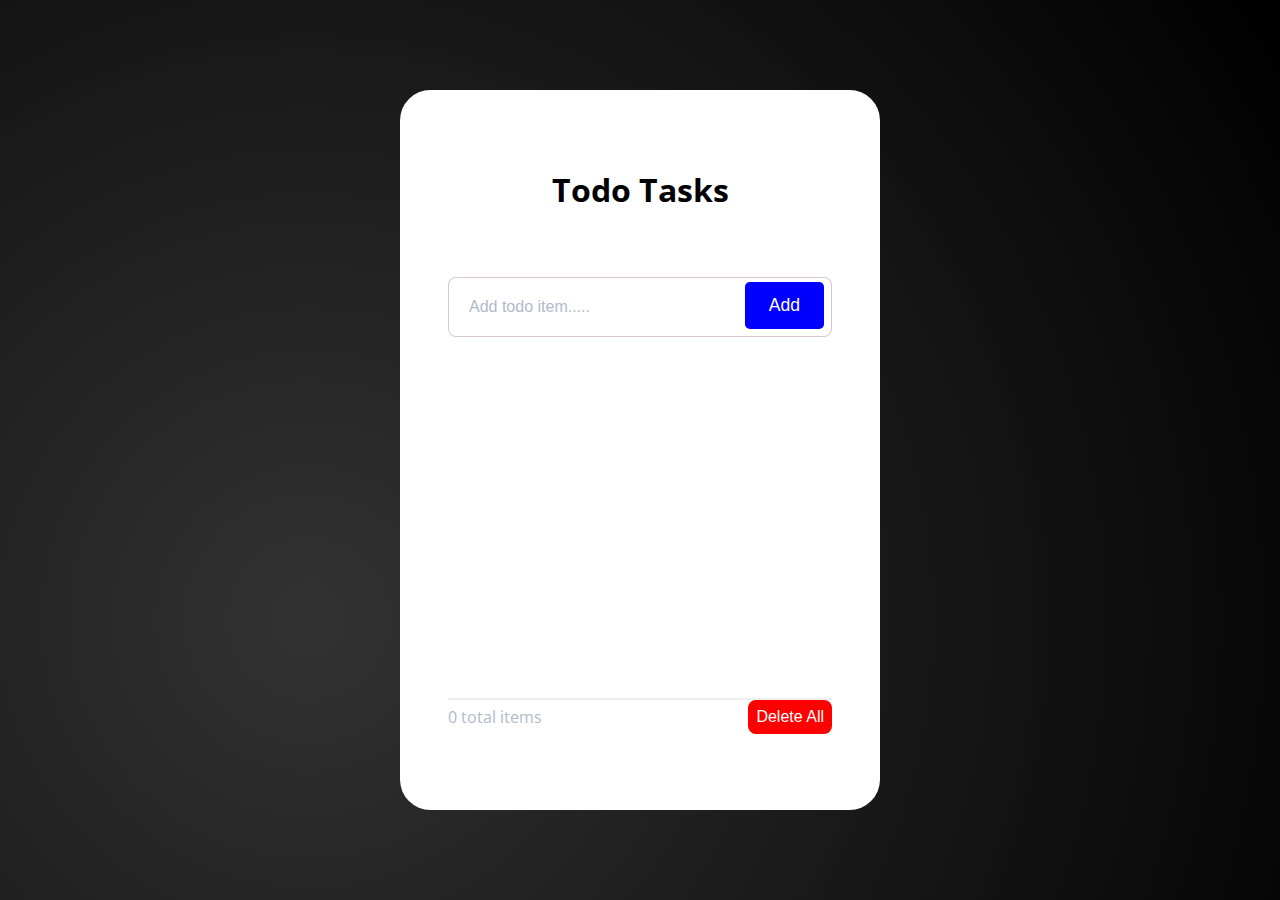
<file: todo/index.html>
<!DOCTYPE html>
<html lang="en">

<head>
    <meta charset="UTF-8">
    <meta name="viewport" content="width=device-width, initial-scale=1.0">
    <title>Todo</title>
    <link rel="preconnect" href="https://fonts.googleapis.com">
    <link rel="preconnect" href="https://fonts.gstatic.com" crossorigin>
    <link href="https://fonts.googleapis.com/css2?family=Open+Sans:ital,wght@0,300..800;1,300..800&display=swap"
        rel="stylesheet">
        <link rel="stylesheet" href="https://fonts.googleapis.com/css2?family=Material+Symbols+Outlined:opsz,wght,FILL,GRAD@24,400,0,0" />
    <link rel="stylesheet" href="./index.css">
</head>

<body>
    <section class="todos-container">
        <div class="main-title">
            <h1>Todo Tasks</h1>
        </div>
        <div class="input">
            <input type="text" 
                placeholder="Add todo item....."
                 class="input-field" id="todoInput" />
            <button class="btn">Add</button>
        </div>
        <ul class="scroll">
            <li id="todoList"></li>
        </ul>
        <div>
            <hr class="counter">
            <div class="counter-container">
                <p><span id="todoCount">0</span> total items</p>
                <button class="deleteBtn">Delete All</button>
            </div>
        </div>
    </section>
    <script src="./index.js"></script>
</body>

</html>
</file>
<file: todo/index.css>
:root {
  --gradient: radial-gradient(
    circle at 24.1% 68.8%,
    rgb(50, 50, 50) 0%,
    rgb(0, 0, 0) 99.4%
  );
  --white: #fff;
  --dark: #000;
  --blue: #0000ff;
  --grey: #b1bacb;
  --grey-border: rgba(210, 210, 210, 0.75);
  --grey-light: #eeeeee;
  --grey-dark: $405175;
  --green: #00d8a7;
}

* {
  margin: 0;
  padding: 0;
  box-sizing: border-box;
}

body {
  font-family: "Open Sans", sans-serif;
  font-optical-sizing: auto;
  display: flex;
  flex-direction: column;
  justify-content: space-evenly;
  align-items: center;
  height: 100vh;
  background: var(--gradient);
}

.todos-container {
  display: flex;
  flex-direction: column;
  justify-content: space-around;
  background: var(--white);
  border-radius: 1.9rem;
  padding: 3rem;
  height: 80%;
  width: 60%;
  max-width: 30rem;
  margin: 0 auto;
}

.main-title > h1 {
  height: 3rem;
  color: var(--dark);
  text-align: center;
}

.input {
  position: relative;
  display: flex;
}

.input-field {
  width: 100%;
  border: 0.09rem solid #d2bdbdcf;
  border-radius: 0.5rem;
  padding: 1.25rem;
  font-size: 1rem;
}

input[type="text"]::placeholder {
  color: var(--grey);
}

.btn {
  position: absolute;
  right: 0.5rem;
  bottom: 0.5rem;
  padding: 0.8rem 1.5rem;
  border: none;
  border-radius: 0.3rem;
  background-color: var(--blue);
  color: var(--white);
  font-size: 1.1rem;
}

.btn:hover {
  background-color: var(--dark);
  transition: color 0.2s ease-in-out;
  cursor: pointer;
}

.todo-items-container {
  display: flex;
  flex-wrap: wrap;
  gap: 1rem;
}

ul {
  padding: 0;
  margin: 0;
  overflow-y: scroll;
}

li {
  display: flex;
  flex-direction: column;
  gap: 1.2rem;
  padding: 1.3rem;
}

#todoList p {
  display: flex;
  color: var(--dark);
  gap: 1rem;
  align-items: center;
}

.disabled {
  display: flex;
  text-decoration: line-through;
}

#todoList .disabled {
  color: #8f98a8;
}

input[type="checkbox"] {
  appearance: none;
  cursor: pointer;
}

input[type="checkbox"]::before {
  content: "\2713";
  display: inline-block;
  height: 2rem;
  width: 2rem;
  font-size: 1.7rem;
  text-align: center;
  border: 0.06rem solid var(--grey-border);
  border-radius: 50%;
  color: transparent;
}
input[type="checkbox"]:checked::before {
  background-color: var(--green);
  color: var(--white);
  border: 0.06rem solid var(--grey-border);
  border-radius: 50%;
}

.counter {
  border: 0.06rem solid var(--grey-light);
}

.counter-container {
  display: flex;
  flex-wrap: wrap;
  justify-content: space-between;
  height: 2rem;
  color: var(--grey);
}

.counter-container p {
  align-self: center;
}

.counter-container button {
  border: none;
  /* background-color: transparent;
      color: var(--grey); */
  font-size: 1rem;
  background-color: red;
  color: white;
  border-radius: 0.5rem;
  padding: 0.5rem;
  cursor: pointer;
}

.deleteBtn:hover {
  background-color: var(--dark);
  transition: color 0.2s ease-in-out;
  cursor: pointer;
}

.scroll {
  height: 15rem;
  scrollbar-width: thin;
  scrollbar-color: var(--blue) #fff;
}

.material-symbols-outlined {
  align-self: center;
  color: red;
  cursor: pointer;
}

@media (max-width: 768px) {
  .todos-container {
    width: 100%;
    height: 100%;
    padding: 2rem;
  }
  .input-field {
    font-size: 14px;
  }
  .btn {
    padding: 0.6rem 1.2rem;
    font-size: 1rem;
  }
  .todo-items-container {
    gap: 0.8rem;
  }
  .counter-container{
    width: 100%;
    display: flex;
    justify-content: center;
    align-items: center;
  }
}
</file>
